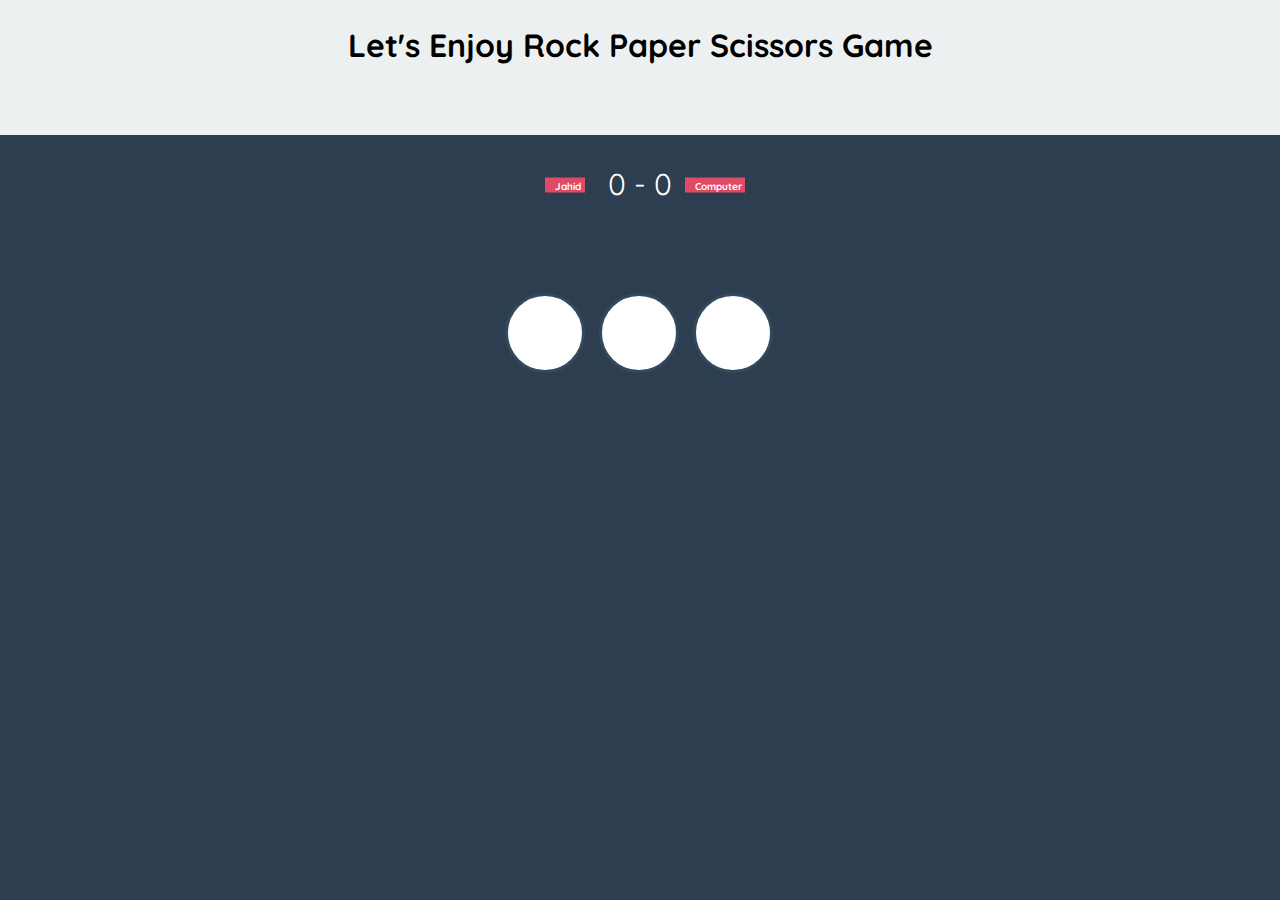
<file: RockPaperScissorsGame/index.html>
<!DOCTYPE html>
<html>
<head>
	<title>Rock_Paper_Scissors</title>
	<link rel="stylesheet" href="https://use.fontawesome.com/releases/v5.6.3/css/all.css" integrity="sha384-UHRtZLI+pbxtHCWp1t77Bi1L4ZtiqrqD80Kn4Z8NTSRyMA2Fd33n5dQ8lWUE00s/" crossorigin="anonymous">
	<link rel="stylesheet" type="text/css" href="style.css">
	<link href="https://fonts.googleapis.com/css?family=Quicksand" rel="stylesheet">
</head>
<body>
	<header class="header">
		<h1>Let's Enjoy Rock Paper Scissors Game</h1>
	</header>
	<div class="container">
	    <div class="score-container">
		    <span class="user">Jahid</span>
		    <span id="score"></span>
		    <span class="com">Computer</span>
	    </div>
	    <div class="buttons">
		    <button id="paper" class="bn" onclick="game(this.value)" value="paper"><i class="far fa-hand-paper"></i></button>
		    <button id="rock" class="bn" onclick="game(this.value)" value="rock"><i class="far fa-hand-rock"></i></button>
		    <button id="scissors" class="bn" onclick="game(this.value)" value="scissors"><i class="far fa-hand-scissors"></i></button>
	   </div>
	   <div id="challenge">
	   	<div id="you">
	   	    <div id="YourObject"></div>
	   	    <div class="who">You</div>
	   	</div>
	   	<div id="result"><p id="who"><p></div>
	   	<div id="com">
	   	    <div id="ComObject"></div>
	   	    <div class="who">Computer</div>
	   	</div>
	</div>
	<script type="text/javascript" src="main.js"></script>
</body>
</html>
</file>
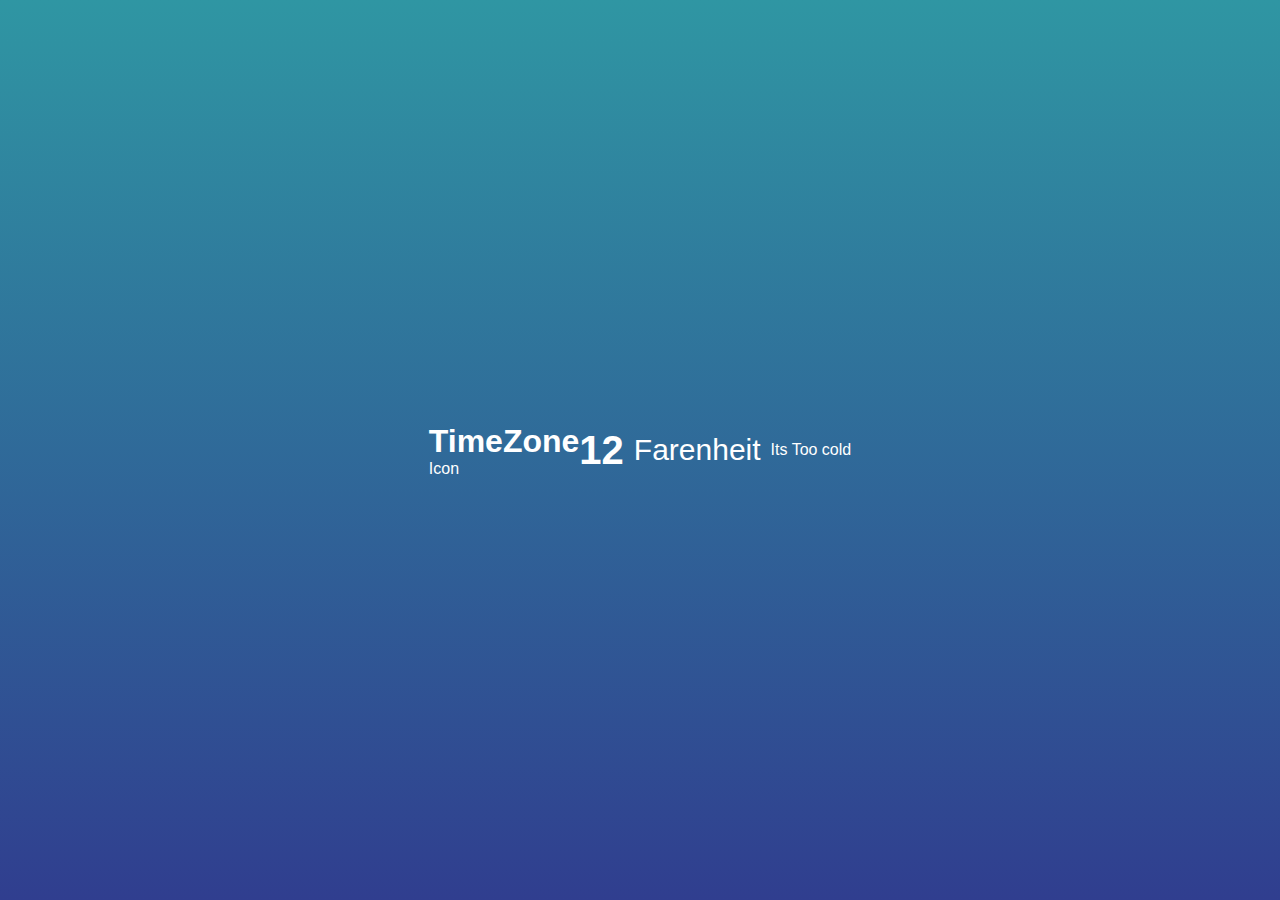
<file: Weatherapp/index.html>
<!DOCTYPE html>
<html lang="en">
<head>
    <meta charset="UTF-8" />
    <meta name="viewport" content="width=device-width, initial-scale=1.0" />
    <meta http-equiv="X-UA-Compatible" content="ie=edge" />
    <link rel="stylesheet" href="./style.css">
    <title>Weather Forecast</title>
    
 
</head>
<body>
    
    <div class="Location">
        <h1 class="Location_TimeZone">TimeZone</h1>
        <p>Icon</p>
    </div>
    <div class="Temperature">
        <div class="degree-section">
        <h2 class="temp-degree">12</h2>
        <span>Farenheit</span>
        <div class="temp-description">Its Too cold</div>  
    </div>
    <script src="app.js"></script>

</body>
</html>
</file>
<file: RockPaperScissorsGame/style.css>
html, body{
	height: 100%;
}
body{
	margin: 0;
	padding: 0;
	font-family: 'Quicksand', sans-serif;
}
header{
	width: 100%;
	height: 15%;
	padding-top: 25px;
	background-color: #ecf0f1;
	box-sizing: border-box;
}
header h1{
	text-align: center;
	margin: 0;
}
.container{
	position: relative;
	height: 85%;
	width: 100%;
	box-sizing: border-box;
	padding: 30px;
	background-color: #2C3E50;
}
.score-container{
	position: relative;
	margin: 0 auto;
	width: 150px;
	height: 40px;
	color: white;
}
#score{
	position: absolute;
	text-align: center;
	font-size: 30px;
	width: 100%;
}
.user{
	position: absolute;
	left: 0;
	top: 50%;
	transform: translate(-50%, -50%);
	background-color: #e14a67;
	width: 40px;
	height: 15px;
	font-size: 10px;
	font-weight: bold;
	padding: 2px 10px;
	box-sizing: border-box;
}
.com{
	position: absolute;
	right: 0;
	top: 50%;
	transform: translate(50%, -50%);
	background-color: #e14a67;
	width: 60px;
	height: 15px;
	font-size: 10px;
	font-weight: bold;
	padding: 2px 10px;
	box-sizing: border-box;
}
.buttons{
	width: 280px;
	position: absolute;
	top: 20%; 
	left: 50%;
	transform: translateX(-50%);
}
.bn{
	width: 80px;
	height: 80px;
    margin :5px;
    border: 3px solid #34495e;
    border-radius: 50%;
    color: #34495e;
    font-size: 40px;
    background-color: white;
    cursor: pointer;
    outline: none;
    transition: .3s;
}
.bn:hover{
    background-color: #34495e;
    border-color: white;
    color: white;
}
#challenge{
	position: absolute;
	top: 43%;
	left: 50%;
	transform: translateX(-50%);
	width: 540px;
	height: 40%;
	display: none;
}
#you{
	position: relative;
	width: 37.5%;
	font-size: 50px;
}
#com{
	position: relative;
	width: 37.5%;
	font-size: 50px;
}
#YourObject{
	position: absolute;
	top: 45%;
	left: 50%;
	transform: translate(-50%, -50%);
	width: 110px;
	height: 110px;
	font-size: 50px;
	padding-top: 20px;
	border: 3px solid #34495e;
    border-radius: 50%;
    color: #34495e;
    background-color: white;
    box-sizing: border-box;
    text-align: center;
}
#ComObject{
	position: absolute;
	top: 45%;
	left: 50%;
	transform: translate(-50%, -50%);
	width: 110px;
	height: 110px;
	font-size: 50px;
	padding-top: 20px;
	border: 3px solid #34495e;
    border-radius: 50%;
    color: #34495e;
    background-color: white;
    box-sizing: border-box;
    text-align: center;
}
#result{
	position: relative;
	width: 25%;
}
#result p{
	position: absolute;
	top: 45%;
	left: 50%;
	transform: translate(-50%, -50%);
	color: white;
	font-size: 30px;
	width: 100%;
	margin: 0;
	text-align: center;
}
.who{
	position: absolute;
	bottom: 5%;
	left: 50%;
	transform: translateX(-50%);
	color: white;
	font-size: 30px;
}
.green{
	width: 70px;
	height: 70px;
    margin: 5px;
    border: 3px solid green;
    box-shadow: 0 0 10px green;
    border-radius: 50%;
    color: #34495e;
    font-size: 35px;
    background-color: white;
    cursor: pointer;
    outline: none;
    transition: .3s;
}
.red{
	width: 70px;
	height: 70px;
    margin: 5px;
    border: 3px solid red;
    box-shadow: 0 0 10px red;
    border-radius: 50%;
    color: #34495e;
    font-size: 35px;
    background-color: white;
    cursor: pointer;
    outline: none;
    transition: .3s;
}
.gray{
	width: 70px;
	height: 70px;
    margin: 5px;
    border: 3px solid #292928;
    box-shadow: 0 0 10px #292928;
    border-radius: 50%;
    color: #34495e;
    font-size: 35px;
    background-color: white;
    cursor: pointer;
    outline: none;
    transition: .3s;
}
</file>
<file: Weatherapp/style.css>
*{
    padding: 0;
    margin: 0;
    box-sizing: border-box;
}

body{

    height: 100vh;
    display: flex;
    justify-content: center;
    align-items: center;
    background: linear-gradient(rgb(47,150,163), rgb(48,62,143));
    font-family: sans-serif;
    color: white;
}
.location, 
.temperature {
    height: 30vh;
    width: 50%;
    display: flex;
    justify-content: space-around;
    align-items: center;
}
.temperature {
    flex-direction: column;
}
.degree-section {
    display: flex;
    align-items: center;
    cursor: pointer;
}
.degree-section span {
    margin: 10px;
    font-size: 30px;
}
.degree-section h2 {
    font-size: 40px;
}
</file>
